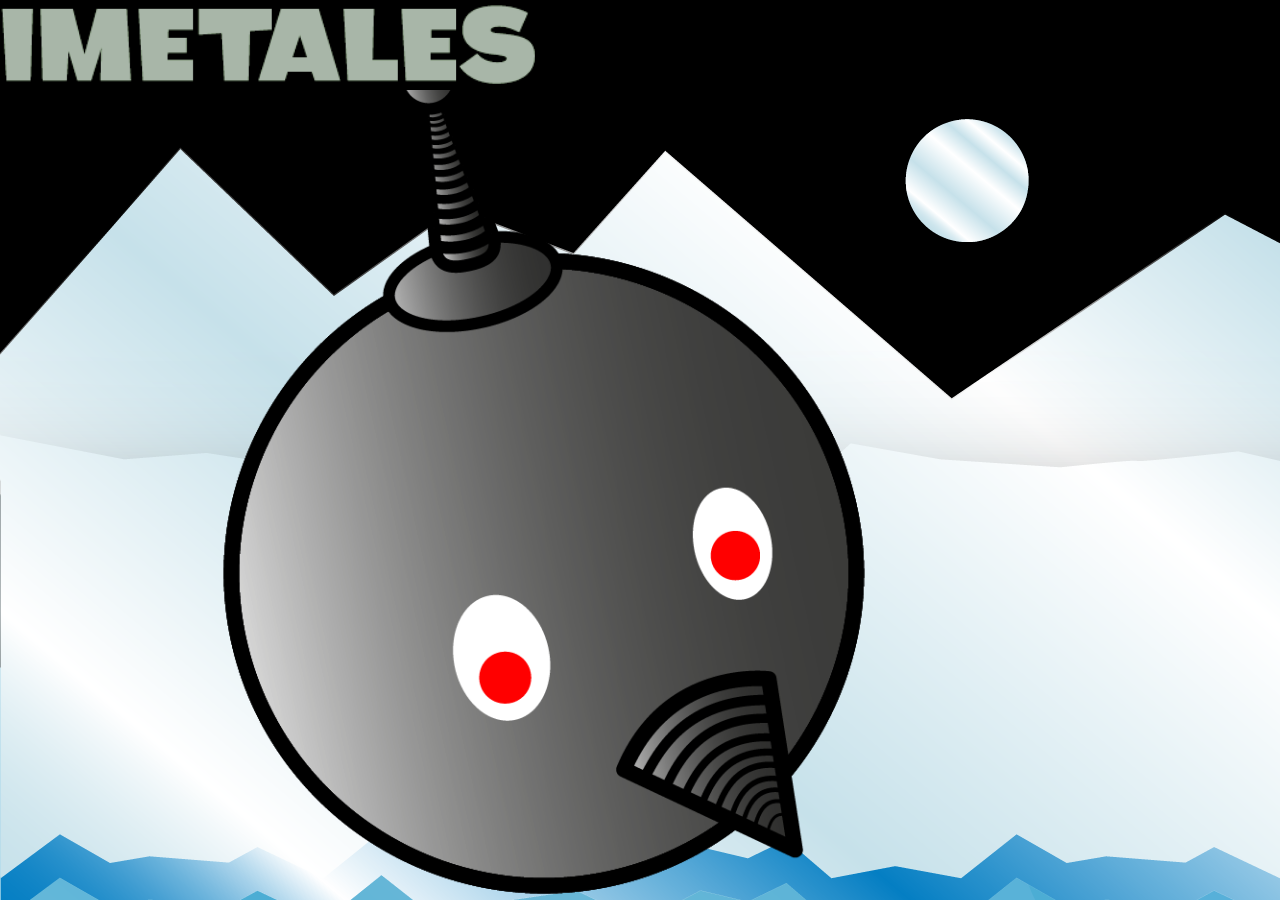
<file: index.html>
<!DOCTYPE html>

<html xmlns="http://www.w3.org/1999/xhtml">

<head>  
	    <meta http-equiv="Content-Type" content="text/html; charset=utf-8"/>
		<title>LIMETALES - Indie Game Studio</title>
		<link rel="stylesheet" href="css/style.css" type="text/css" />
  		<meta name="viewport" content="width=device-width">				
      <link rel="canonical" href="https://www.limetalesgames.com" />
</head>

<body>


<div id="megacontainer">





	<!-- NAVIGATION --!>

	<div id="header">
	<div id="logo" class="grow">
		<a href="index.html">
		<div class="logo_img_container">
		<img src="images/logo-limetales-web.png"	onmouseover="this.src='images/logo-limetales-web_hover.png'"		onmouseout="this.src='images/logo-limetales-web.png'">
    	</img>
		</div>
		</a>
	</div>
	</div>
	
	
	
	
	
	
	<!-- CONTENT --!>

	<div id="container">	
	
		<div id="homeimage">
			<div id="penguin"><img src="images/penguin_head.png" class="homeimage_holder"></img></div>
			<div><img src="images/bckgrnd.png" class="homeimage_holder"></img></div>
		</div>
		
		<div id="games"><img src="images/discover.png" class="discover"></img></div>
	
		<div id="fishescape">
					
			<div class="title">
				<img src="images/fish_escape_title.png" class="gametitles"></img>
			</div>
			
			<div class="text">
			<p2>
				Fish Escape is a premium mobile game. It is a reflection game containing about a hundred hand-crafted puzzles.
				In this turn by turn game, you are playing to protect defenseless fishes from a robot penguin. 
				<br><br>
				With each move, you modify the map in an attempt to trap the penguin and save the fishes! Your basic action is to sink icebergs and block the path to a fish. Along your progression in the game, you will be unlocking several more advanced actions, such as blocking tunnels or using a plastic fish as a lure.
				<br><br>
				The game features a total of 99 levels, which are all handcrafted to ensure consistent progression with the game mechanics. The game starts simple with only a single action and small maps, but then slowly evolve into many possible strategies and larger maps.
				<br><br>
				Fish Escape is aimed at patient and intelligent players. The absence of randomness means that players won’t solve a level by just trying again and again the same pattern but instead by carefully planning for every possible moves of the penguin and always staying one step ahead.
			</p>
			</div>
			
			<div class="screenshots">
				<img src="images/fish-escape/screenshots/screenshot1.png" class="screenshot"></img>
				<img src="images/fish-escape/screenshots/screenshot2.png" class="screenshot"></img>
				<img src="images/fish-escape/screenshots/screenshot3.png" class="screenshot"></img>
			</div>

			<div class="store-badges">
			  <a class="store-badge" href="https://apps.apple.com/us/app/fish-escape-lite/id1515164224">
			    <img alt='Download on the App Store' src='images/app-store.svg'/>
			  </a>

			  <a class="store-badge" href='https://play.google.com/store/apps/details?id=com.limetalesgames.fishescapelite&utm_source=limetales-website&pcampaignid=pcampaignidMKT-Other-global-all-co-prtnr-py-PartBadge-Mar2515-1'>
			    <img alt='Get it on Google Play' src='images/google-play.png'/>
			  </a>
			</div>
		</div>
		
	
		
		<div id="footer">
			<div class="textfooter"> 
			<p> © Limetales 2019 – <a href="mailto:limetalesgames@gmail.com">Contact us</a>, follow us on <a href="https://www.facebook.com/limetalesgames/">Facebook</a>, <a href="https://twitter.com/lime_tales">Twitter</a> or <a href="https://www.youtube.com/channel/UCyCL6W2gu6xTj1uQYBUvB0g">YouTube</a> or signup to our <a href="https://mailchi.mp/4fd01522b75d/limetalesnewslettersignup">newsletter</a> – <a href="press/index.html">Press</a></p>
			</div>
		</div>

	</div>
	
	
	

</div>
						
</body>

</html>
</file>
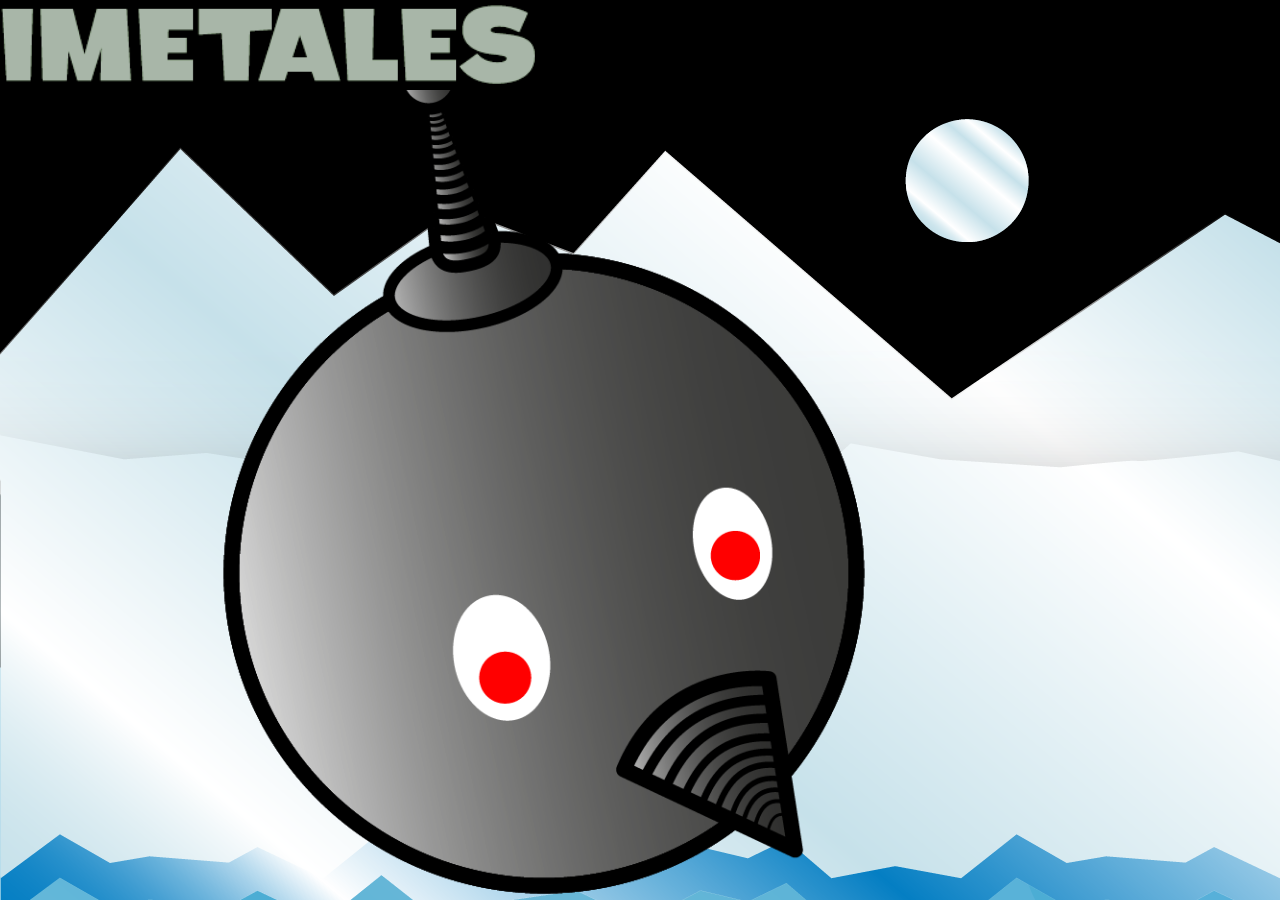
<file: fish-escape/index.html>
<!DOCTYPE html>

<html xmlns="http://www.w3.org/1999/xhtml">

<head>  
	    <meta http-equiv="Content-Type" content="text/html; charset=utf-8"/>
		<title>LIMETALES - Indie Game Studio</title>
		<link rel="stylesheet" href="../css/style.css" type="text/css" />
  		<meta name="viewport" content="width=device-width">				
      <link rel="canonical" href="https://www.limetalesgames.com" />
</head>

<body>


<div id="megacontainer">





	<!-- NAVIGATION --!>

	<div id="header">
	<div id="logo" class="grow">
		<a href="../index.html">
		<div class="logo_img_container">
		<img src="../images/logo-limetales-web.png"	onmouseover="this.src='../images/logo-limetales-web_hover.png'"		onmouseout="this.src='../images/logo-limetales-web.png'">
    	</img>
		</div>
		</a>
	</div>
	</div>
	
	
	
	
	
	
	<!-- CONTENT --!>

	<div id="container">	
	
		<div id="homeimage">
			<div id="penguin"><img src="../images/penguin_head.png" class="homeimage_holder"></img></div>
			<div><img src="../images/bckgrnd.png" class="homeimage_holder"></img></div>
		</div>
		
		<div id="games"><img src="../images/discover.png" class="discover"></img></div>
	
		<div id="fishescape">
					
			<div class="title">
				<img src="../images/fish_escape_title.png" class="gametitles"></img>
			</div>
			
			<div class="text">
			<p2>
				Fish Escape is a premium mobile game. It is a reflection game containing about a hundred hand-crafted puzzles.
				In this turn by turn game, you are playing to protect defenseless fishes from a robot penguin. 
				<br><br>
				With each move, you modify the map in an attempt to trap the penguin and save the fishes! Your basic action is to sink icebergs and block the path to a fish. Along your progression in the game, you will be unlocking several more advanced actions, such as blocking tunnels or using a plastic fish as a lure.
				<br><br>
				The game features a total of 99 levels, which are all handcrafted to ensure consistent progression with the game mechanics. The game starts simple with only a single action and small maps, but then slowly evolve into many possible strategies and larger maps.
				<br><br>
				Fish Escape is aimed at patient and intelligent players. The absence of randomness means that players won’t solve a level by just trying again and again the same pattern but instead by carefully planning for every possible moves of the penguin and always staying one step ahead.
			</p>
			</div>
			
			<div class="screenshots">
				<img src="../images/fish-escape/screenshots/screenshot1.png" class="screenshot"></img>
				<img src="../images/fish-escape/screenshots/screenshot2.png" class="screenshot"></img>
				<img src="../images/fish-escape/screenshots/screenshot3.png" class="screenshot"></img>
			</div>
			
			<div class="store-badges">
			  <a class="store-badge" href="https://apps.apple.com/us/app/fish-escape-lite/id1515164224">
			    <img alt='Download on the App Store' src='../images/app-store.svg'/>
			  </a>

			  <a class="store-badge" href='https://play.google.com/store/apps/details?id=com.limetalesgames.fishescapelite&utm_source=limetales-website&pcampaignid=pcampaignidMKT-Other-global-all-co-prtnr-py-PartBadge-Mar2515-1'>
			    <img alt='Get it on Google Play' src='../images/google-play.png'/>
			  </a>
			</div>
		</div>
		
	
		
		<div id="footer">
			<div class="textfooter"> 
			<p> © Limetales 2019 – <a href="mailto:contact@limetalesgames.com">Contact us</a>, follow us on <a href="https://www.facebook.com/limetalesgames/">Facebook</a>, <a href="https://twitter.com/lime_tales">Twitter</a> or <a href="https://www.youtube.com/channel/UCyCL6W2gu6xTj1uQYBUvB0g">YouTube</a> or signup to our <a href="https://mailchi.mp/4fd01522b75d/limetalesnewslettersignup">newsletter</a> – <a href="/press/index.html">Press</a></p>
			</div>
		</div>

	</div>
	
	
	

</div>
						
</body>

</html>
</file>
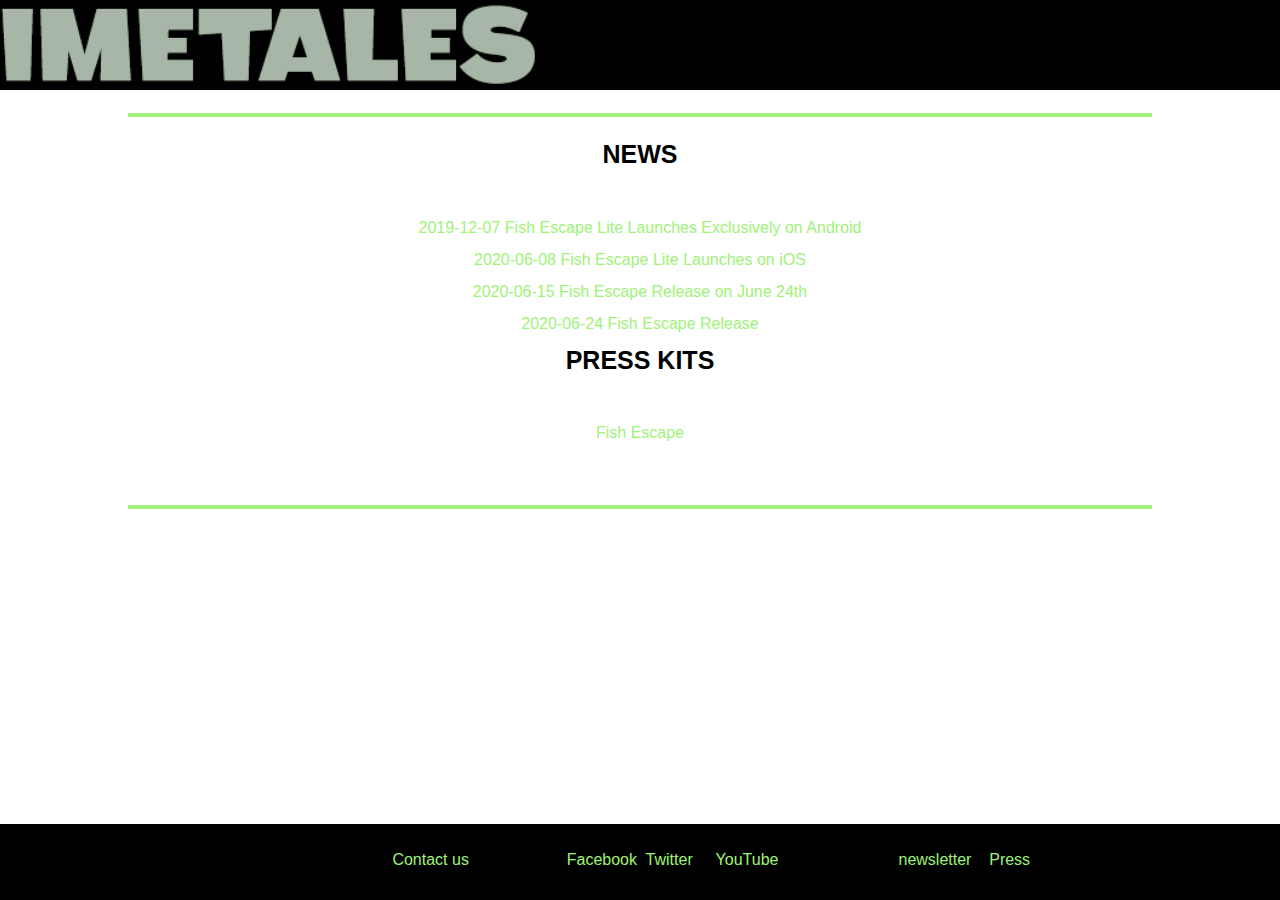
<file: press/index.html>
<!DOCTYPE html>

<html xmlns="http://www.w3.org/1999/xhtml">

<head>  
	<meta http-equiv="Content-Type" content="text/html; charset=utf-8"/>
	<title>Fish Escape Lite Release</title>
	<link rel="stylesheet" href="../css/style.css" type="text/css" />
  <meta name="viewport" content="width=device-width">				
</head>

<body>

  <div id="megacontainer">
	<!-- NAVIGATION --!>

	  <div id="header">
	    <div id="logo" class="grow">
	    	<a href="../index.html">
	    	<div class="logo_img_container">
	    	<img src="../images/logo-limetales-web.png"	onmouseover="this.src='../images/logo-limetales-web_hover.png'"		onmouseout="this.src='../images/logo-limetales-web.png'">
        	</img>
	    	</div>
	    	</a>
	    </div>
	  </div>
	
	  <!-- CONTENT --!>

	  <div id="container">	
		  <div id="games"></img></div>
			  <div id="fishescape">
			  	<div class="title">
			  	  <p4>NEWS</p>
			  	</div>
			  	<div class="text" style="text-align: center;">
			  	  <br><br>
			  	  <a href="announcements/2019-12-07-fish-escape-lite-release.html">2019-12-07 Fish Escape Lite Launches Exclusively on Android</a>
			  	  <br><br>
			  	  <a href="announcements/2020-06-08-fish-escape-lite-release-ios.html">2020-06-08 Fish Escape Lite Launches on iOS</a>
			  	  <br><br>
			  	  <a href="announcements/2020-06-15-fish-escape-release-date.html">2020-06-15 Fish Escape Release on June 24th</a>
			  	  <br><br>
			  	  <a href="announcements/2020-06-24-fish-escape-release.html">2020-06-24 Fish Escape Release</a>
			  	</div>

          <br />

			  	<div class="title">
			  	  <p4>PRESS KITS</p>
			  	</div>
			  	<div class="text" style="text-align: center;">
			  	  <br><br>
			  	  <a href="fish-escape.html">Fish Escape</a>
			  	</div>
			  </div>
      </div>
		</div>
		
		<div id="footerpress">
			<div class="textfooter"> 
			<p> © Limetales 2019 – <a href="mailto:contact@limetalesgames.com">Contact us</a>, follow us on <a href="https://www.facebook.com/limetalesgames/">Facebook</a>, <a href="https://twitter.com/lime_tales">Twitter</a> or <a href="https://www.youtube.com/channel/UCyCL6W2gu6xTj1uQYBUvB0g">YouTube</a> or signup to our <a href="https://mailchi.mp/4fd01522b75d/limetalesnewslettersignup">newsletter</a> – <a href="/press/index.html">Press</a></p>
			</div>
		</div>

	</div>
						
</body>

</html>
</file>
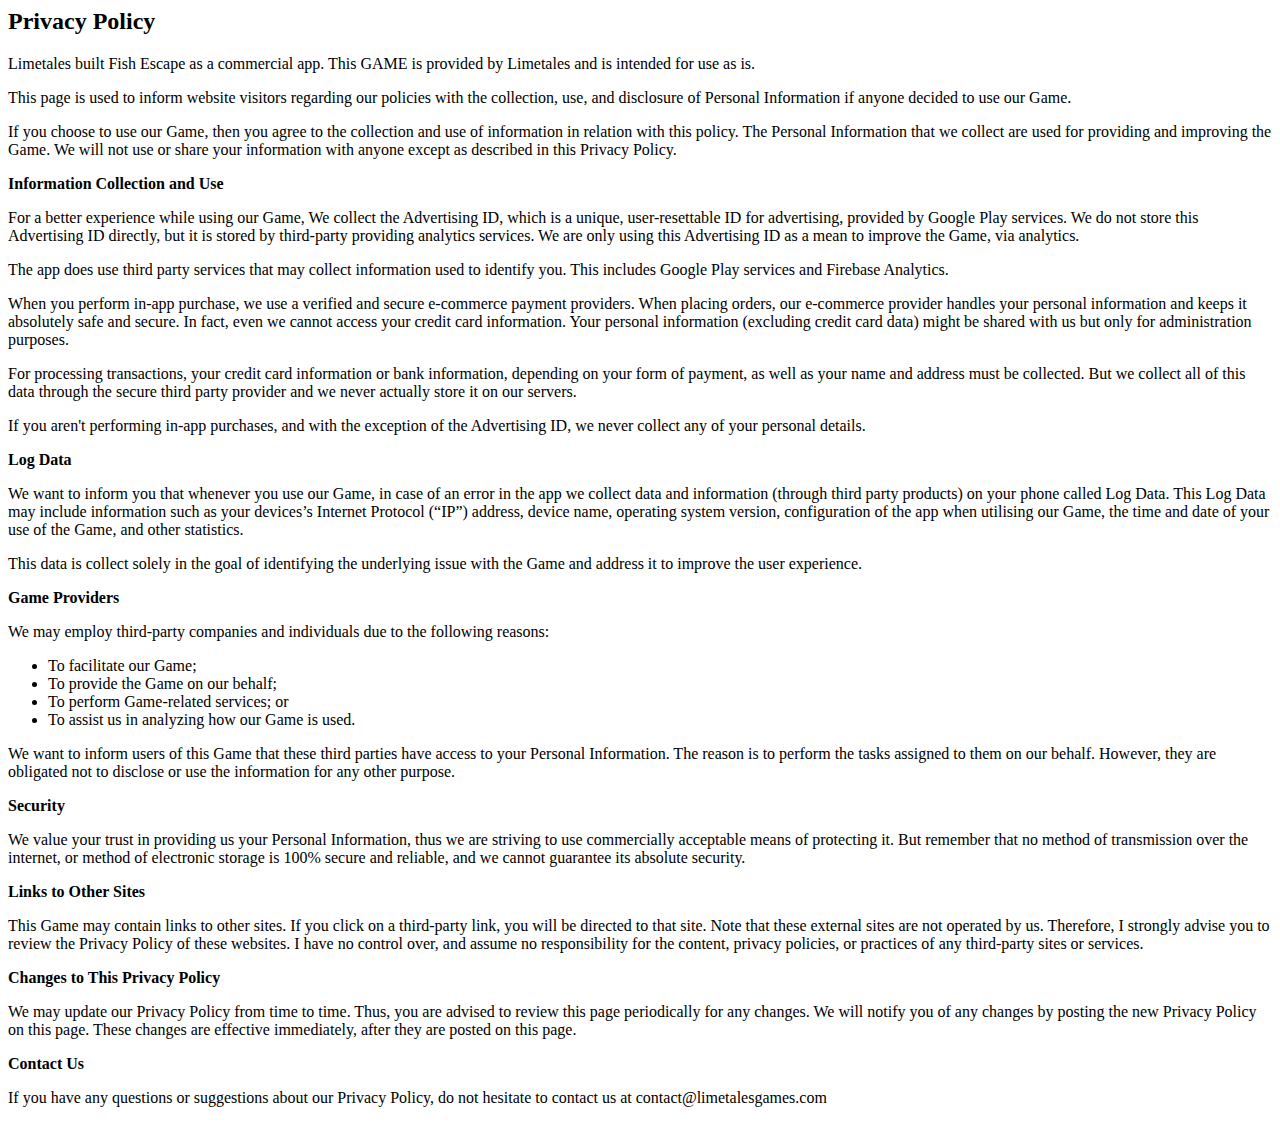
<file: fish-escape/privacy.html>
<html>
<body>
<h2>Privacy Policy</h2>

<p>Limetales built Fish Escape as a commercial app. This GAME is provided by
Limetales and is intended for use as is.</p>

<p>This page is used to inform website visitors regarding our policies with the
collection, use, and disclosure of Personal Information if anyone decided to
use our Game.</p>

<p>If you choose to use our Game, then you agree to the collection and use
of information in relation with this policy. The Personal Information that we
collect are used for providing and improving the Game. We will not use or
share your information with anyone except as described in this Privacy
Policy.</p>

<p><strong>Information Collection and Use</strong></p>

<p>For a better experience while using our Game, We collect the Advertising
ID, which is a unique, user-resettable ID for advertising, provided by Google
Play services. We do not store this Advertising ID directly, but it is stored
by third-party providing analytics services.  We are only using this
Advertising ID as a mean to improve the Game, via analytics.</p>

<p>The app does use third party services that may collect information used to
identify you. This includes Google Play services and Firebase Analytics.</p>

<p>When you perform in-app purchase, we use a verified and secure e-commerce
payment providers. When placing orders, our e-commerce provider handles your
personal information and keeps it absolutely safe and secure. In fact, even we
cannot access your credit card information.  Your personal information
(excluding credit card data) might be shared with us but only for
administration purposes.</p>

<p>For processing transactions, your credit card information or bank
information, depending on your form of payment, as well as your name and
address must be collected. But we collect all of this data through the secure
third party provider and we never actually store it on our servers.</p>

<p>If you aren't performing in-app purchases, and with the exception of the
Advertising ID, we never collect any of your personal details.</p>

<p><strong>Log Data</strong></p>

<p>We want to inform you that whenever you use our Game, in case of an error
in the app we collect data and information (through third party products) on
your phone called Log Data. This Log Data may include information such as your
devices’s Internet Protocol (“IP”) address, device name, operating system
version, configuration of the app when utilising our Game, the time and date
of your use of the Game, and other statistics.</p>

<p>This data is collect solely in the goal of identifying the underlying issue with
the Game and address it to improve the user experience.</p>

<p><strong>Game Providers</strong></p>

<p>We may employ third-party companies and individuals due to the following reasons:</p>

<ul>
    <li>To facilitate our Game;</li>
    <li>To provide the Game on our behalf;</li>
    <li>To perform Game-related services; or</li>
    <li>To assist us in analyzing how our Game is used.</li>
</ul>

<p>We want to inform users of this Game that these third parties have access
to your Personal Information. The reason is to perform the tasks assigned to
them on our behalf. However, they are obligated not to disclose or use the
information for any other purpose.</p>

<p><strong>Security</strong></p>

<p>We value your trust in providing us your Personal Information, thus we are
striving to use commercially acceptable means of protecting it. But remember
that no method of transmission over the internet, or method of electronic
storage is 100% secure and reliable, and we cannot guarantee its absolute
security.</p>

<p><strong>Links to Other Sites</strong></p>

<p>This Game may contain links to other sites. If you click on a third-party
link, you will be directed to that site. Note that these external sites are not
operated by us. Therefore, I strongly advise you to review the Privacy
Policy of these websites. I have no control over, and assume no responsibility
for the content, privacy policies, or practices of any third-party sites or
services.</p>

<p><strong>Changes to This Privacy Policy</strong></p>

<p>We may update our Privacy Policy from time to time. Thus, you are advised to
review this page periodically for any changes. We will notify you of any
changes by posting the new Privacy Policy on this page. These changes are
effective immediately, after they are posted on this page.</p>

<p><strong>Contact Us</strong></p>

<p>If you have any questions or suggestions about our Privacy Policy, do not
hesitate to contact us at contact@limetalesgames.com</p>

</body>
</html>
</file>
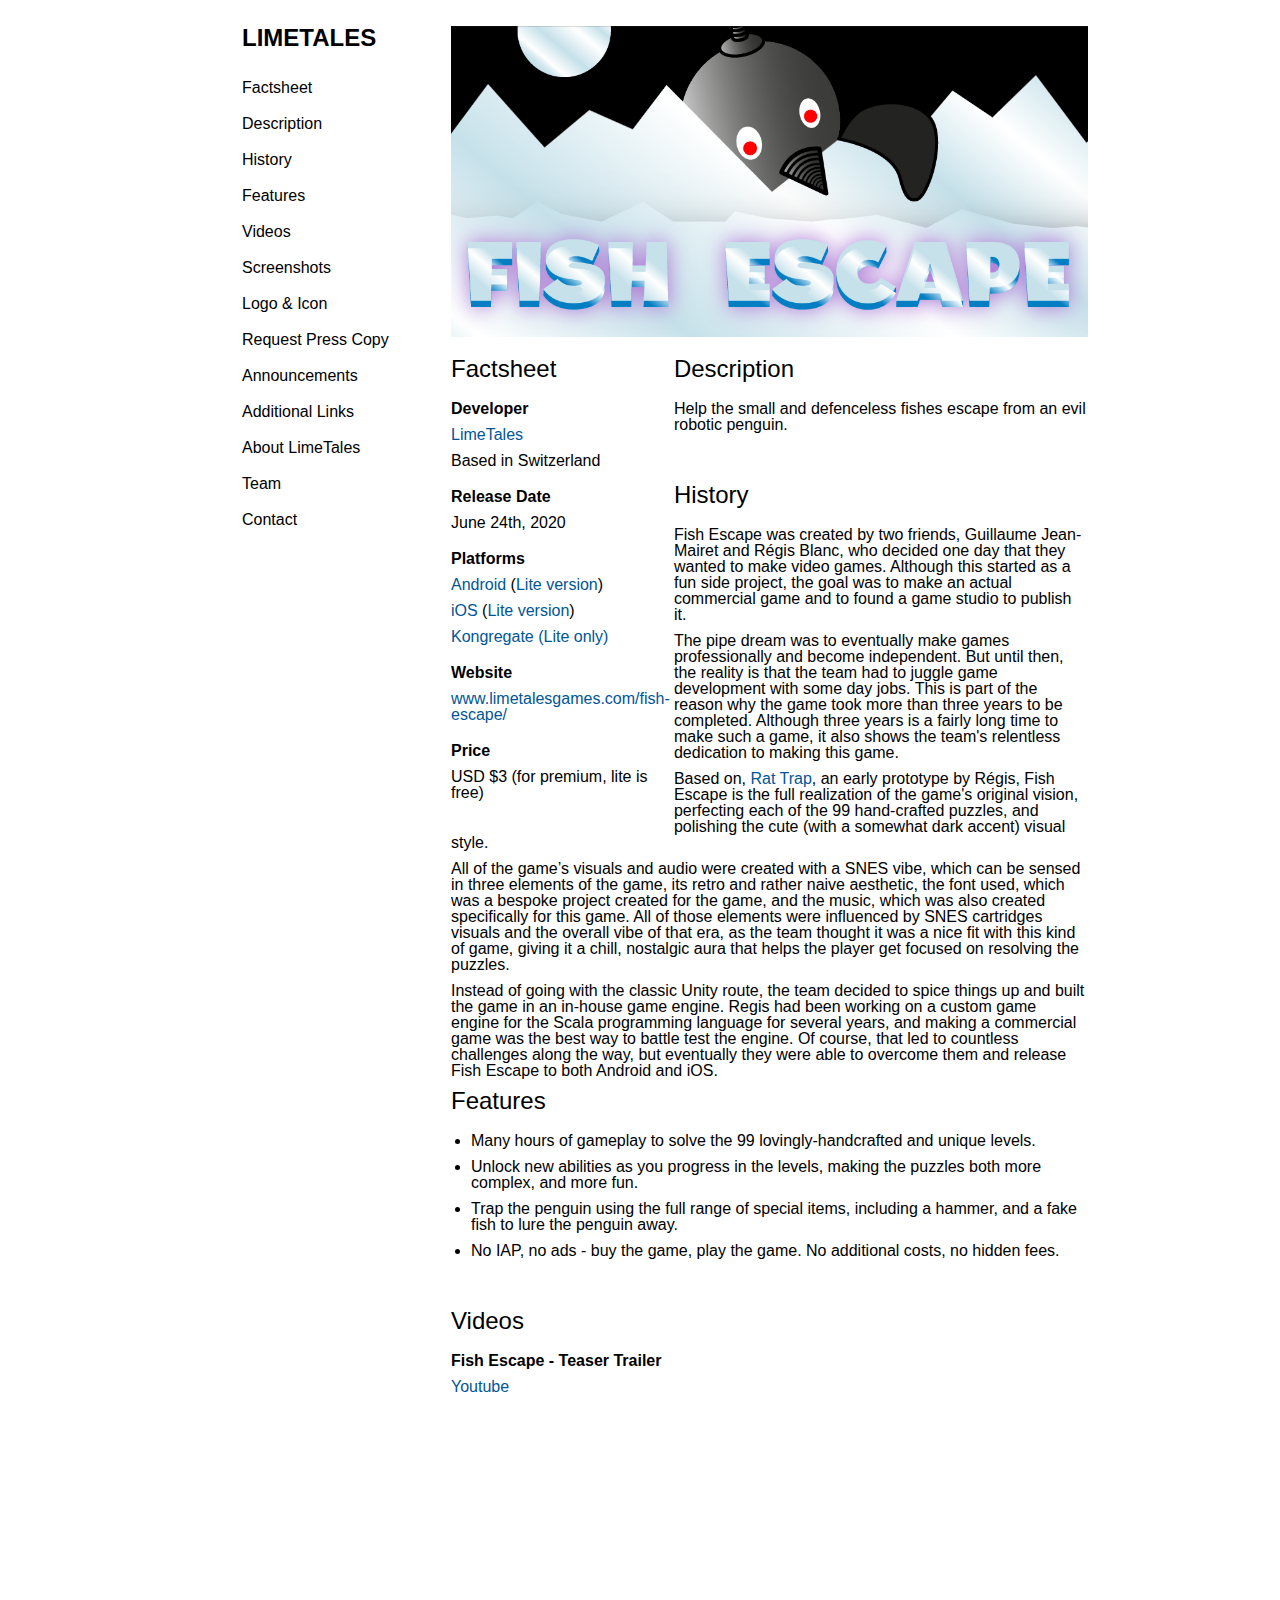
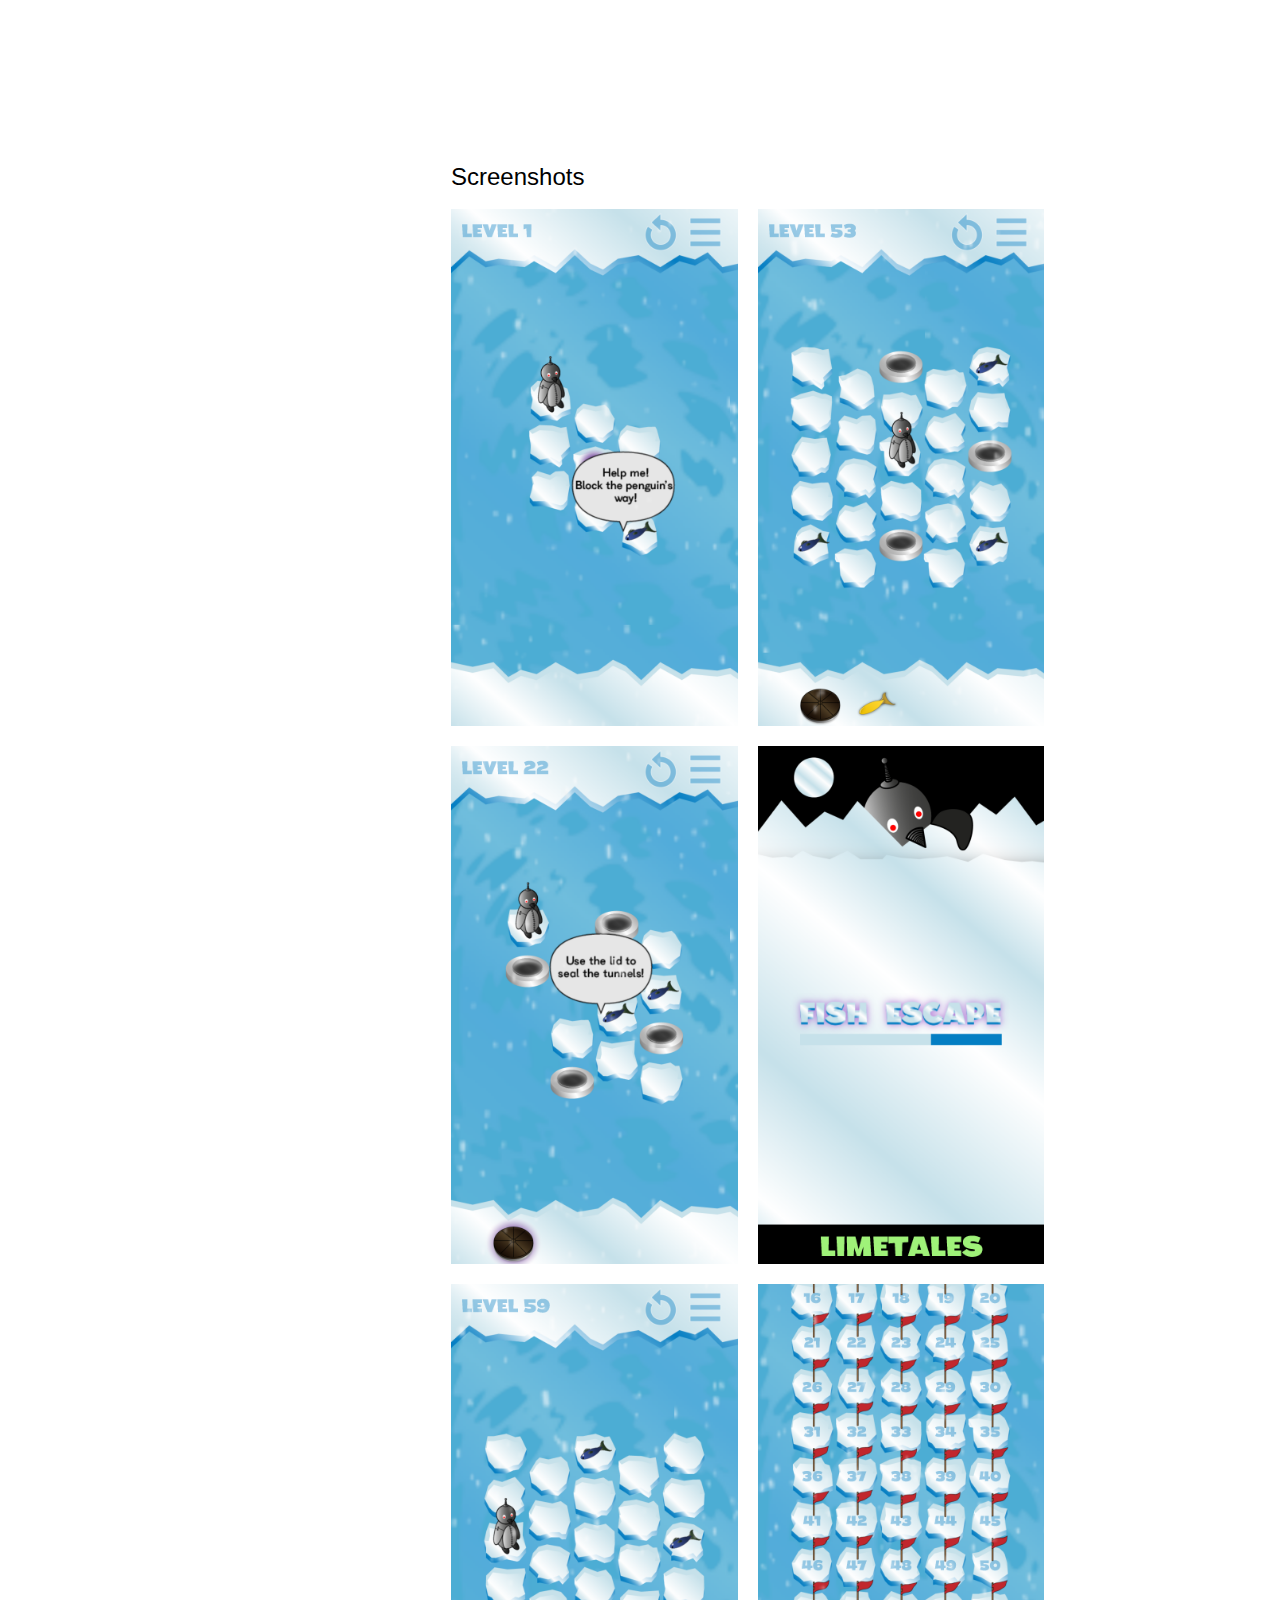
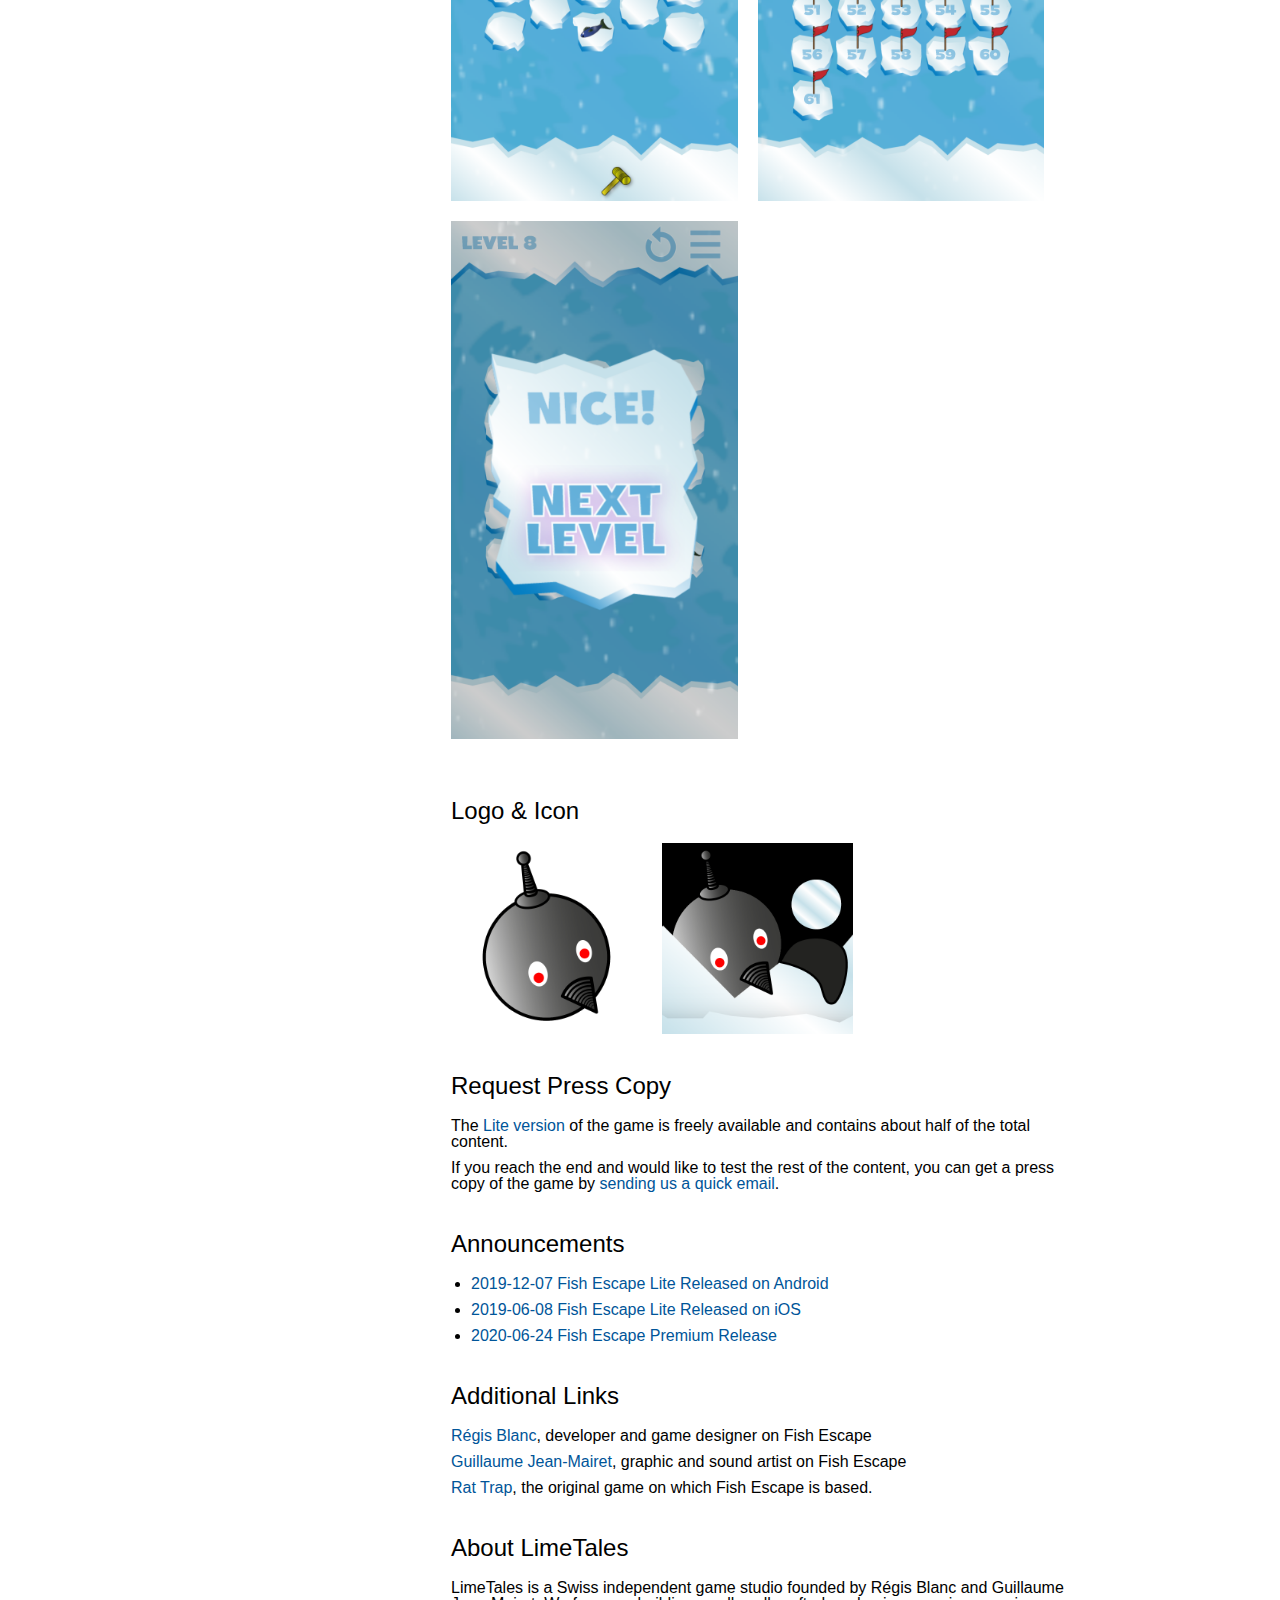
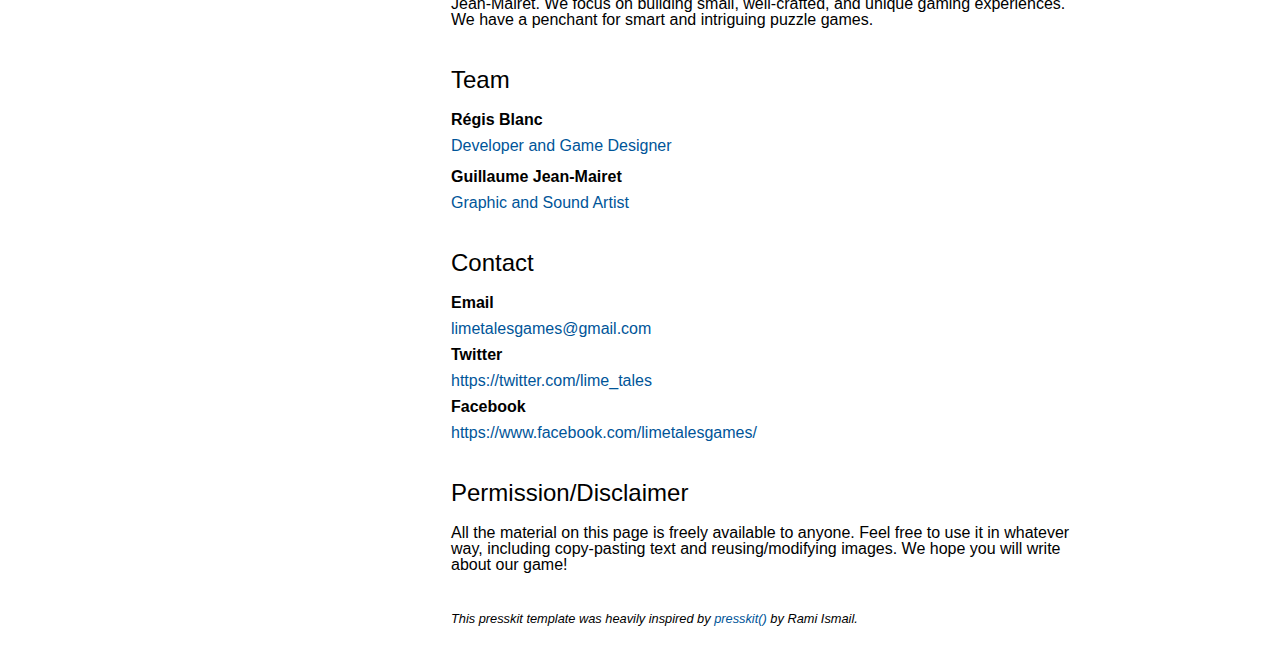
<file: press/fish-escape.html>
<!DOCTYPE html>

<html xmlns="http://www.w3.org/1999/xhtml">

<head>  
	<meta http-equiv="Content-Type" content="text/html; charset=utf-8"/>
	<title>Fish Escape Presskit</title>
	<link rel="stylesheet" href="../css/style.css" type="text/css" />
  <meta name="viewport" content="width=device-width">				
</head>

<body>

  <div class="presskit">
    
    <div class="presskit-nav">
      <h2>LIMETALES</h2>
      <ul>
        <li><a href="#factsheet">Factsheet</a></li>
        <li><a href="#description">Description</a></li>
        <li><a href="#hisstory">History</a></li>
        <li><a href="#features">Features</a></li>
        <li><a href="#videos">Videos</a></li>
        <li><a href="#screenshots">Screenshots</a></li>
        <li><a href="#logo">Logo & Icon</a></li>
        <li><a href="#request-copy">Request Press Copy</a></li>
        <li><a href="#announcements">Announcements</a></li>
        <li><a href="#additional-links">Additional Links</a></li>
        <li><a href="#about">About LimeTales</a></li>
        <li><a href="#team">Team</a></li>
        <li><a href="#contact">Contact</a></li>
      </ul>
    </div>

    <div class="presskit-content">
      <img src="../images/fish-escape-banner.png" class="presskit-banner" />

      <div class="presskit-general">
        <div class="presskit-factsheet" id="factsheet">
          <h2>Factsheet</h2>

          <ul>
            <li>
              <h4>Developer</h4>
              <p><a href="https://www.limetalesgames.com">LimeTales</a></p>
              <p>Based in Switzerland</p>
            </li>

            <li>
              <h4>Release Date</h4>
              <p>June 24th, 2020</p>
            </li>

            <li>
              <h4>Platforms</h4>

              <p>
	        <a href="https://play.google.com/store/apps/details?id=com.limetalesgames.fishescape">Android</a>
	        (<a href="https://play.google.com/store/apps/details?id=com.limetalesgames.fishescapelite">Lite version</a>)
	      </p>

              <p>
	        <a href="https://apps.apple.com/us/app/fish-escape/id1519111295">iOS</a>
	        (<a href="https://itunes.apple.com/app/id1515164224">Lite version</a>)
	      </p>

              <p><a href="https://www.kongregate.com/games/limetales/fish-escape">Kongregate (Lite only)</a></p>

            </li>

            <li>
              <h4>Website</h4>
              <p><a href="https://www.limetalesgames.com/fish-escape/">www.limetalesgames.com/fish-escape/</a></p>
            </li>

            <li>
              <h4>Price</h4>
              <p>USD $3 (for premium, lite is free)</p>
            </li>
          </ul>
        </div>

        <div class="presskit-description" id="description">
          <h2>Description</h2>

          <p>Help the small and defenceless fishes escape from an evil
          robotic penguin.</p>

        </div>

        <div class="presskit-hisstory" id="hisstory">
          <h2>History</h2>

	  <p>Fish Escape was created by two friends, Guillaume Jean-Mairet and
	  Régis Blanc, who decided one day that they wanted to make video
	  games. Although this started as a fun side project, the goal was to
	  make an actual commercial game and to found a game studio to publish
	  it.</p>

	  <p>The pipe dream was to eventually make games professionally and
	  become independent. But until then, the reality is that the team had
	  to juggle game development with some day jobs. This is part of the
	  reason why the game took more than three years to be completed.
	  Although three years is a fairly long time to make such a game, it
	  also shows the team's relentless dedication to making this game.</p>

          <p>Based on, <a href="https://play.google.com/store/apps/details?id=com.regblanc.rattrap">Rat Trap</a>,
	  an early prototype by Régis, Fish Escape is the full realization of
	  the game's original vision, perfecting each of the 99 hand-crafted
	  puzzles, and polishing the cute (with a somewhat dark accent) visual
	  style.</p>

	  <p>All of the game’s visuals and audio were created with a
	  SNES vibe, which can be sensed in three elements of the game, its
	  retro and rather naive aesthetic, the font used, which was a bespoke
	  project created for the game, and the music, which was also created
	  specifically for this game. All of those elements were influenced by
	  SNES cartridges visuals and the overall vibe of that era, as the team
	  thought it was a nice fit with this kind of game, giving it a chill,
	  nostalgic aura that helps the player get focused on resolving the
	  puzzles.</p>

	  <p>Instead of going with the classic Unity route, the team decided to
	  spice things up and built the game in an in-house game engine.  Regis
	  had been working on a custom game engine for the Scala programming
	  language for several years, and making a commercial game was the best
	  way to battle test the engine. Of course, that led to countless
	  challenges along the way, but eventually they were able to overcome
	  them and release Fish Escape to both Android and iOS.</p>
        </div>

        <div class="presskit-features" id="features">
          <h2>Features</h2>

          <ul>
            <li><p>Many hours of gameplay to solve the 99 lovingly-handcrafted and
            unique levels.</p> </li>
          
            <li><p>Unlock new abilities as you progress in the levels, making
            the puzzles both more complex, and more fun.</p></li>

            <li><p>Trap the penguin using the full range of special items,
            including a hammer, and a fake fish to lure the penguin
            away.</p></li>

            <li><p>No IAP, no ads - buy the game, play the game. No additional
            costs, no hidden fees.</p></li>
          </ul>
        </div>
      </div>

      <div class="presskit-videos" id="videos">
        <h2>Videos</h2>

        <ul>
          <li>
            <h4>Fish Escape - Teaser Trailer</h4>
            <p><a href="https://www.youtube.com/watch?v=dX13SR3bgf8">Youtube</a></p>
            <iframe width="560" height="315" src="https://www.youtube.com/embed/dX13SR3bgf8" frameborder="0" allow="accelerometer; autoplay; encrypted-media; gyroscope; picture-in-picture" allowfullscreen></iframe>
          </li>
        </ul>
      </div>

      <div class="presskit-screenshots" id="screenshots">
        <h2>Screenshots</h2>
        <img src="../images/fish-escape/screenshots/screenshot1.png" />
        <img src="../images/fish-escape/screenshots/screenshot2.png" />
        <img src="../images/fish-escape/screenshots/screenshot3.png" />
        <img src="../images/fish-escape/screenshots/screenshot4.png" />
        <img src="../images/fish-escape/screenshots/screenshot5.png" />
        <img src="../images/fish-escape/screenshots/screenshot6.png" />
        <img src="../images/fish-escape/screenshots/screenshot7.png" />
      </div>

      <div class="presskit-logo" id="logo">
        <h2>Logo & Icon</h2>
        <img src="../images/fish-escape/penguin-head.png" />
        <img src="../images/fish-escape/icon.png" />
      </div>

      <!--
      <div class="presskit-articles" id="articles">

      </div>
      -->

      <div class="presskit-request-copy" id="request-copy">
        <h2>Request Press Copy</h2>

        <p>The <a
        href="https://play.google.com/store/apps/details?id=com.limetalesgames.fishescapelite">Lite
        version</a> of the game is freely available and contains about half of
        the total content.</p>

	<p>If you reach the end and would like to test the rest of the content,
	you can get a press copy of the game by <a href="#contact">sending us a
	quick email</a>.</p>

      </div>

      <div class="presskit-announcements" id="announcements">
        <h2>Announcements</h2>
        <ul>
          <li><p><a href="announcements/2019-12-07-fish-escape-lite-release.html">2019-12-07 Fish Escape Lite Released on Android</a></p></li>
	  <li><p><a href="announcements/2020-06-08-fish-escape-lite-release-ios.html">2019-06-08 Fish Escape Lite Released on iOS</a></p></li>
	  <li><p><a href="announcements/2020-06-24-fish-escape-release.html">2020-06-24 Fish Escape Premium Release</a></p></li>
        </ul>
      </div>

      <div class="presskit-additional-links" id="additional-links">
        <h2>Additional Links</h2>
        <ul>
          <li><p><a href="https://regblanc.com">Régis Blanc</a>, developer and
          game designer on Fish Escape</p></li>

          <li><p><a href="http://www.gjmgd.biz/">Guillaume Jean-Mairet</a>,
          graphic and sound artist on Fish Escape</p></li>

          <li><p><a
          href="https://play.google.com/store/apps/details?id=com.regblanc.rattrap">Rat
          Trap</a>, the original game on which Fish Escape is based.</p></li>

        </ul>
      </div>

      <div class="presskit-about" id="about">
        <h2>About LimeTales</h2>
        <p>LimeTales is a Swiss independent game studio founded by Régis Blanc
        and Guillaume Jean-Mairet. We focus on building small, well-crafted,
        and unique gaming experiences. We have a penchant for smart and
        intriguing puzzle games.</p>
      </div>

      <div class="presskit-team" id="team">
        <h2>Team</h2>
        <ul>
          <li>
            <h4>Régis Blanc</h4>
            <p><a href="https://regblanc.com">Developer and Game Designer</a></p>
          </li>

          <li>
            <h4>Guillaume Jean-Mairet</h4>
            <p><a href="http://www.gjmgd.biz/">Graphic and Sound Artist</a></p>
          </li>
        </ul>
      </div>

      <div class="presskit-contact" id="contact">
        <h2>Contact</h2>

        <ul>
          <li>
            <h4>Email</h4>
            <p><a href="mailto:limetalesgames@gmail.com">limetalesgames@gmail.com</a></p>
          </li>

          <li>
            <h4>Twitter</h4>
            <p><a href="https://twitter.com/lime_tales/">https://twitter.com/lime_tales</a></p>
          </li>

          <li>
            <h4>Facebook</h4>
            <p><a href="https://www.facebook.com/limetalesgames/">https://www.facebook.com/limetalesgames/</a></p>
          </li>
        </ul>

      </div>

      <div class="presskit-permission">
        <h2>Permission/Disclaimer</h2>

        <p>All the material on this page is freely available to anyone. Feel
        free to use it in whatever way, including copy-pasting text and
        reusing/modifying images. We hope you will write about our game!</p>

      </div>

      <div class="presskit-footer">
        <p>This presskit template was heavily inspired by <a href="http://dopresskit.com/">presskit()</a> by Rami Ismail.</p>
      </div>
  

    </div>

  </div>
		
</body>

</html>
</file>
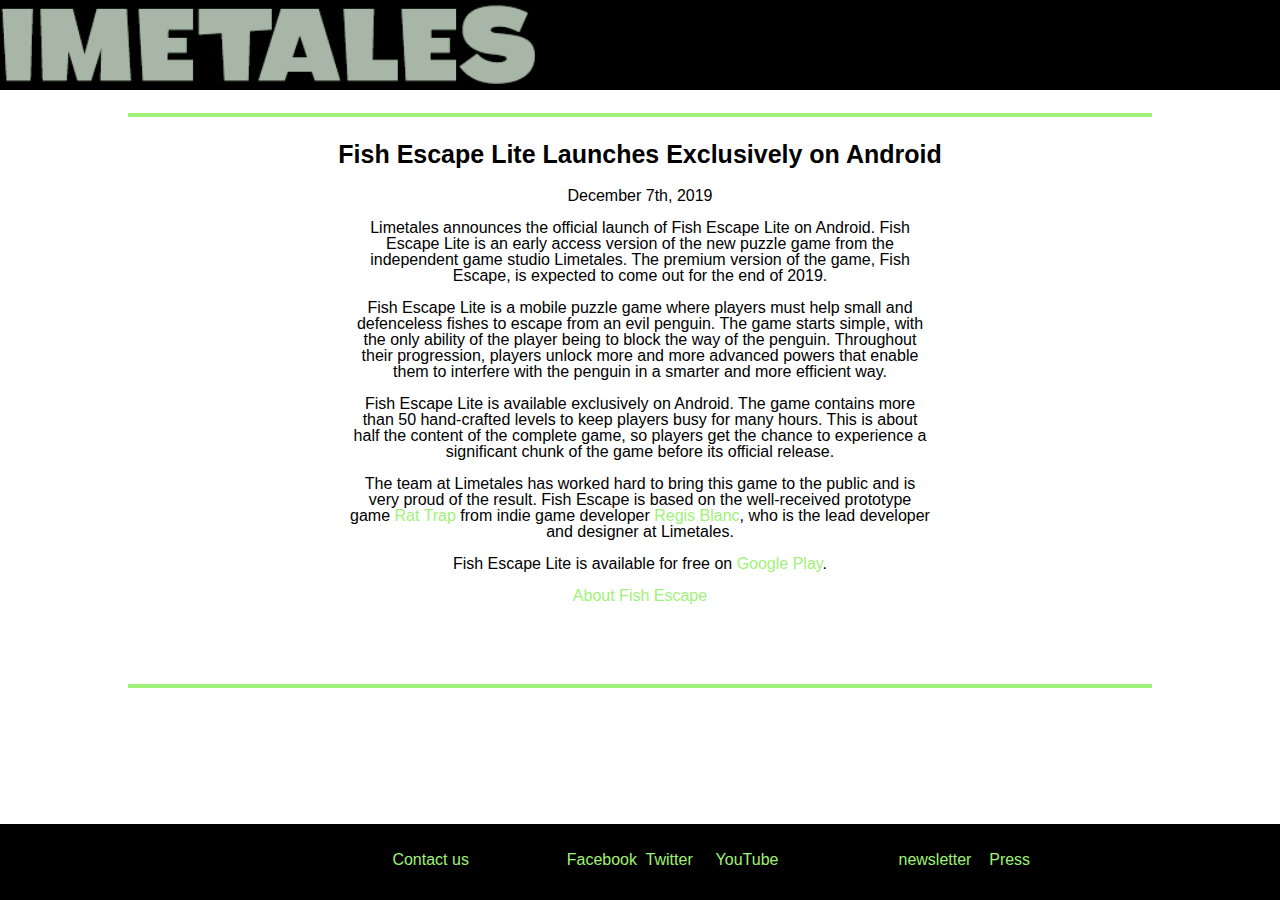
<file: press/announcements/2019-12-07-fish-escape-lite-release.html>
<!DOCTYPE html>

<html xmlns="http://www.w3.org/1999/xhtml">

<head>  
	<meta http-equiv="Content-Type" content="text/html; charset=utf-8"/>
	<title>Fish Escape Lite Release</title>
	<link rel="stylesheet" href="../../css/style.css" type="text/css" />
  <meta name="viewport" content="width=device-width">				
</head>

<body>

  <div id="megacontainer">
	<!-- NAVIGATION --!>

	  <div id="header">
	    <div id="logo" class="grow">
	    	<a href="../../index.html">
	    	<div class="logo_img_container">
	    	<img src="../../images/logo-limetales-web.png"	onmouseover="this.src='../../images/logo-limetales-web_hover.png'"		onmouseout="this.src='../../images/logo-limetales-web.png'">
        	</img>
	    	</div>
	    	</a>
	    </div>
	  </div>
	
	  <!-- CONTENT --!>

	  <div id="container">	
		  <div id="games"></img></div>
			  <div id="fishescape">
			  	<div class="title">
			  	  <p4>Fish Escape Lite Launches Exclusively on Android</p>
			  	</div>
			  	<div class="text" style="text-align: center;">
            <p><it>December 7th, 2019</it></p>

            <p>Limetales announces the official launch of <em>Fish Escape
            Lite</em> on Android. <em>Fish Escape Lite</em> is an early access
            version of the new puzzle game from the independent game studio
            <em>Limetales</em>. The premium version of the game, <em>Fish
            Escape</em>, is expected to come out for the end of 2019. </p>

            <p><em>Fish Escape Lite</em> is a mobile puzzle game where players
            must help small and defenceless fishes to escape from an evil
            penguin.  The game starts simple, with the only ability of the
            player being to block the way of the penguin. Throughout their
            progression, players unlock more and more advanced powers that
            enable them to interfere with the penguin in a smarter and more
            efficient way.</p>

            <p><em>Fish Escape Lite</em> is available exclusively on Android.
            The game contains more than 50 hand-crafted levels to keep players
            busy for many hours. This is about half the content of the complete
            game, so players get the chance to experience a significant chunk
            of the game before its official release.</p>

            <p>The team at Limetales has worked hard to bring this game to the
            public and is very proud of the result. Fish Escape is based on the
            well-received prototype game <a
            href="https://play.google.com/store/apps/details?id=com.regblanc.rattrap">Rat
            Trap</a>  from indie game developer <a
            href="https://regblanc.com">Regis Blanc</a>, who is the lead
            developer and designer at Limetales.</p> 

            <p><em>Fish Escape Lite</em> is available for free on <a
            href="https://play.google.com/store/apps/details?id=com.limetalesgames.fishescapelite">Google
            Play</a>.</p>

	    <p><a href="http://www.limetalesgames.com/press/fish-escape.html">About Fish Escape</a></p>
          
          </div>
        </div>
      </div>
    </div>
		
		<div id="footerpress">
			<div class="textfooter"> 
			<p> © Limetales 2019 – <a href="mailto:limetalesgames@gmail.com">Contact us</a>, follow us on <a href="https://www.facebook.com/limetalesgames/">Facebook</a>, <a href="https://twitter.com/lime_tales">Twitter</a> or <a href="https://www.youtube.com/channel/UCyCL6W2gu6xTj1uQYBUvB0g">YouTube</a> or signup to our <a href="https://mailchi.mp/4fd01522b75d/limetalesnewslettersignup">newsletter</a> – <a href="/press/index.html">Press</a></p>
			</div>
	</div>
						
</body>

</html>
</file>
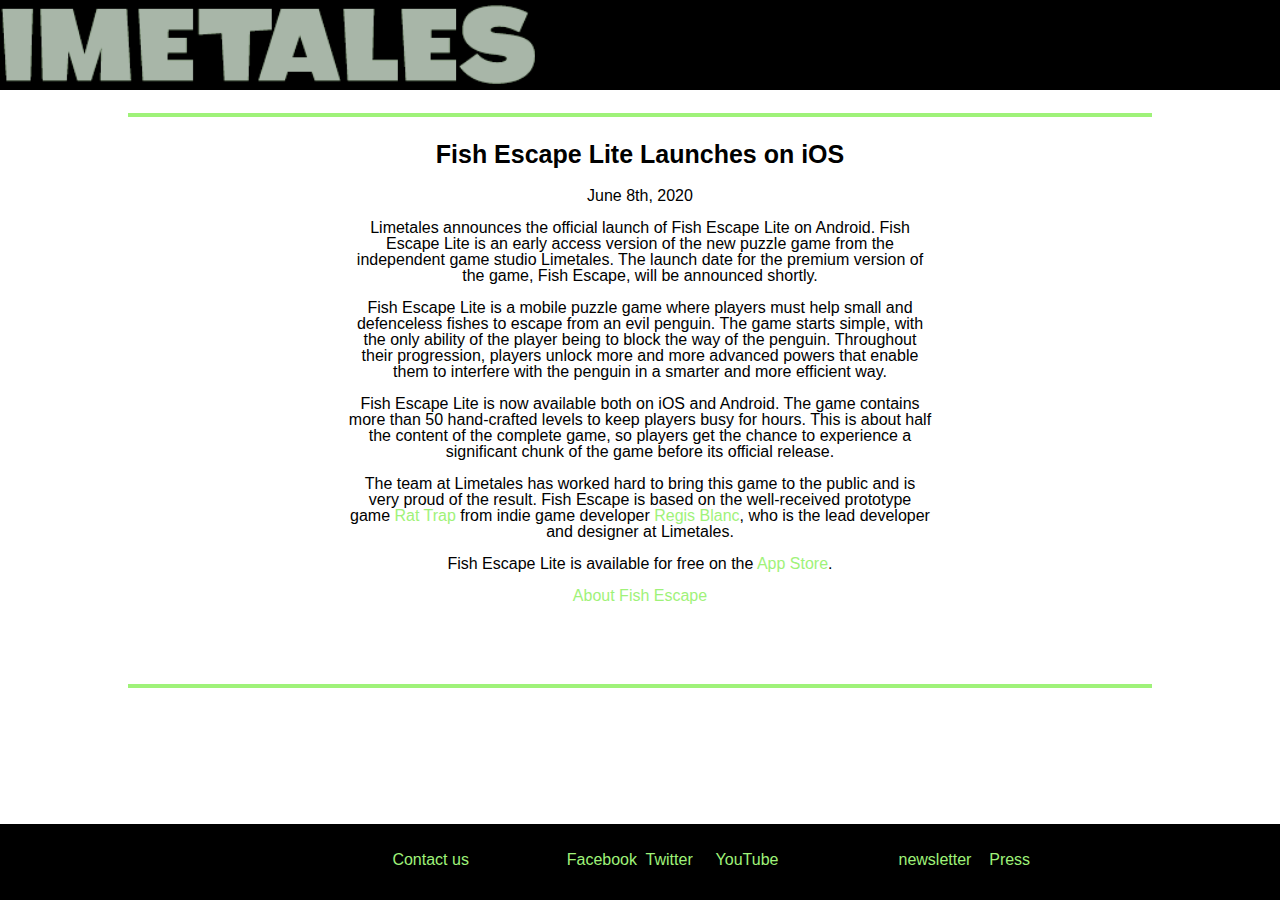
<file: press/announcements/2020-06-08-fish-escape-lite-release-ios.html>
<!DOCTYPE html>

<html xmlns="http://www.w3.org/1999/xhtml">

<head>  
	<meta http-equiv="Content-Type" content="text/html; charset=utf-8"/>
	<title>Fish Escape Lite Release on iOS</title>
	<link rel="stylesheet" href="../../css/style.css" type="text/css" />
  <meta name="viewport" content="width=device-width">				
</head>

<body>

  <div id="megacontainer">
	<!-- NAVIGATION --!>

	  <div id="header">
	    <div id="logo" class="grow">
	    	<a href="../../index.html">
	    	<div class="logo_img_container">
	    	<img src="../../images/logo-limetales-web.png"	onmouseover="this.src='../../images/logo-limetales-web_hover.png'"		onmouseout="this.src='../../images/logo-limetales-web.png'">
        	</img>
	    	</div>
	    	</a>
	    </div>
	  </div>
	
	  <!-- CONTENT --!>

	  <div id="container">	
		  <div id="games"></img></div>
			  <div id="fishescape">
			  	<div class="title">
			  	  <p4>Fish Escape Lite Launches on iOS</p>
			  	</div>
			  	<div class="text" style="text-align: center;">
            <p><it>June 8th, 2020</it></p>

	    <p>Limetales announces the official launch of <em>Fish Escape
	    Lite</em> on Android. <em>Fish Escape Lite</em> is an early access
	    version of the new puzzle game from the independent game studio
	    <em>Limetales</em>. The launch date for the premium version of the
	    game, <em>Fish Escape</em>, will be announced shortly.</p>

            <p><em>Fish Escape Lite</em> is a mobile puzzle game where players
            must help small and defenceless fishes to escape from an evil
            penguin.  The game starts simple, with the only ability of the
            player being to block the way of the penguin. Throughout their
            progression, players unlock more and more advanced powers that
            enable them to interfere with the penguin in a smarter and more
            efficient way.</p>

	    <p><em>Fish Escape Lite</em> is now available both on iOS and
	    Android.  The game contains more than 50 hand-crafted levels to
	    keep players busy for hours. This is about half the content of the
	    complete game, so players get the chance to experience a
	    significant chunk of the game before its official release.</p>

            <p>The team at Limetales has worked hard to bring this game to the
            public and is very proud of the result. Fish Escape is based on the
            well-received prototype game <a
            href="https://play.google.com/store/apps/details?id=com.regblanc.rattrap">Rat
            Trap</a>  from indie game developer <a
            href="https://regblanc.com">Regis Blanc</a>, who is the lead
            developer and designer at Limetales.</p> 

            <p><em>Fish Escape Lite</em> is available for free on the <a
            href="https://itunes.apple.com/app/id1515164224">App Store</a>.</p>

	    <p><a href="http://www.limetalesgames.com/press/fish-escape.html">About Fish Escape</a></p>
          
          </div>
        </div>
      </div>
    </div>
		
		<div id="footerpress">
			<div class="textfooter"> 
			<p> © Limetales 2020 – <a href="mailto:limetalesgames@gmail.com">Contact us</a>, follow us on <a href="https://www.facebook.com/limetalesgames/">Facebook</a>, <a href="https://twitter.com/lime_tales">Twitter</a> or <a href="https://www.youtube.com/channel/UCyCL6W2gu6xTj1uQYBUvB0g">YouTube</a> or signup to our <a href="https://mailchi.mp/4fd01522b75d/limetalesnewslettersignup">newsletter</a> – <a href="/press/index.html">Press</a></p>
			</div>
	</div>
						
</body>

</html>
</file>
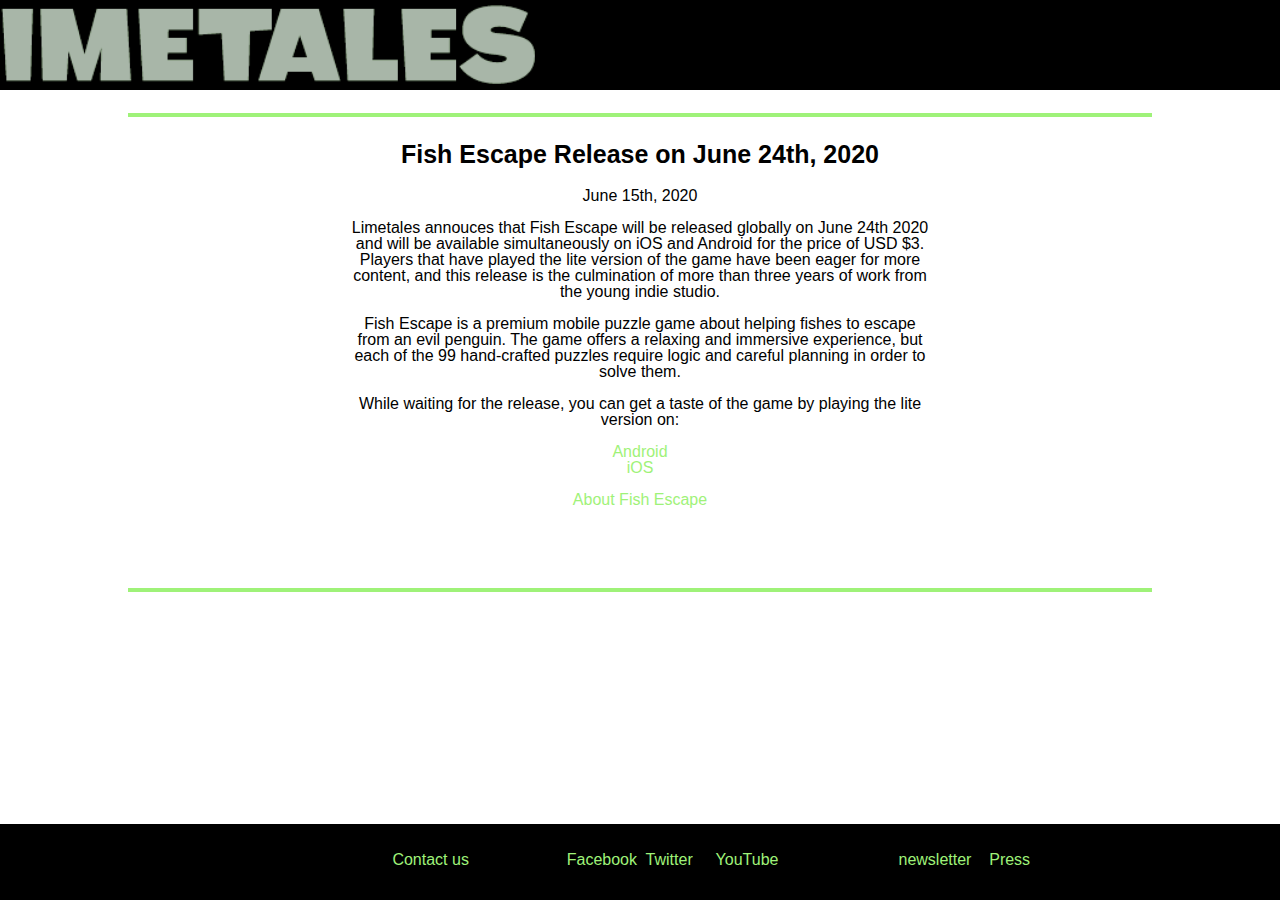
<file: press/announcements/2020-06-15-fish-escape-release-date.html>
<!DOCTYPE html>

<html xmlns="http://www.w3.org/1999/xhtml">

<head>  
	<meta http-equiv="Content-Type" content="text/html; charset=utf-8"/>
	<title>Fish Escape Release Date</title>
	<link rel="stylesheet" href="../../css/style.css" type="text/css" />
  <meta name="viewport" content="width=device-width">				
</head>

<body>

  <div id="megacontainer">
	<!-- NAVIGATION --!>

	  <div id="header">
	    <div id="logo" class="grow">
	    	<a href="../../index.html">
	    	<div class="logo_img_container">
	    	<img src="../../images/logo-limetales-web.png"	onmouseover="this.src='../../images/logo-limetales-web_hover.png'"		onmouseout="this.src='../../images/logo-limetales-web.png'">
        	</img>
	    	</div>
	    	</a>
	    </div>
	  </div>
	
	  <!-- CONTENT --!>

	  <div id="container">	
		  <div id="games"></img></div>
			  <div id="fishescape">
			  	<div class="title">
			  	  <p4>Fish Escape Release on June 24th, 2020</p>
			  	</div>
			  	<div class="text" style="text-align: center;">
            <p><it>June 15th, 2020</it></p>

	    <p>Limetales annouces that <em>Fish Escape</em> will be released
	    globally on June 24th 2020 and will be available simultaneously on
	    iOS and Android for the price of USD $3. Players that have played
	    the lite version of the game have been eager for more content, and
	    this release is the culmination of more than three years of work
	    from the young indie studio.</p>

	    <p><em>Fish Escape</em> is a premium mobile puzzle game about
	    helping fishes to escape from an evil penguin. The game offers a
	    relaxing and immersive experience, but each of the 99 hand-crafted
	    puzzles require logic and careful planning in order to solve
	    them.</p>

	    <p>While waiting for the release, you can get a taste of the game
	    by playing the lite version on:</p>

	    <ul>
	    <li><a href="https://play.google.com/store/apps/details?id=com.limetalesgames.fishescapelite">Android</a></li>
	    <li><a href="https://itunes.apple.com/app/id1515164224">iOS</a></li>
	    </ul>

	    <p><a href="http://www.limetalesgames.com/press/fish-escape.html">About Fish Escape</a></p>
          
          </div>
        </div>
      </div>
    </div>
		
		<div id="footerpress">
			<div class="textfooter"> 
			<p> © Limetales 2020 – <a href="mailto:limetalesgames@gmail.com">Contact us</a>, follow us on <a href="https://www.facebook.com/limetalesgames/">Facebook</a>, <a href="https://twitter.com/lime_tales">Twitter</a> or <a href="https://www.youtube.com/channel/UCyCL6W2gu6xTj1uQYBUvB0g">YouTube</a> or signup to our <a href="https://mailchi.mp/4fd01522b75d/limetalesnewslettersignup">newsletter</a> – <a href="/press/index.html">Press</a></p>
			</div>
	</div>
						
</body>

</html>
</file>
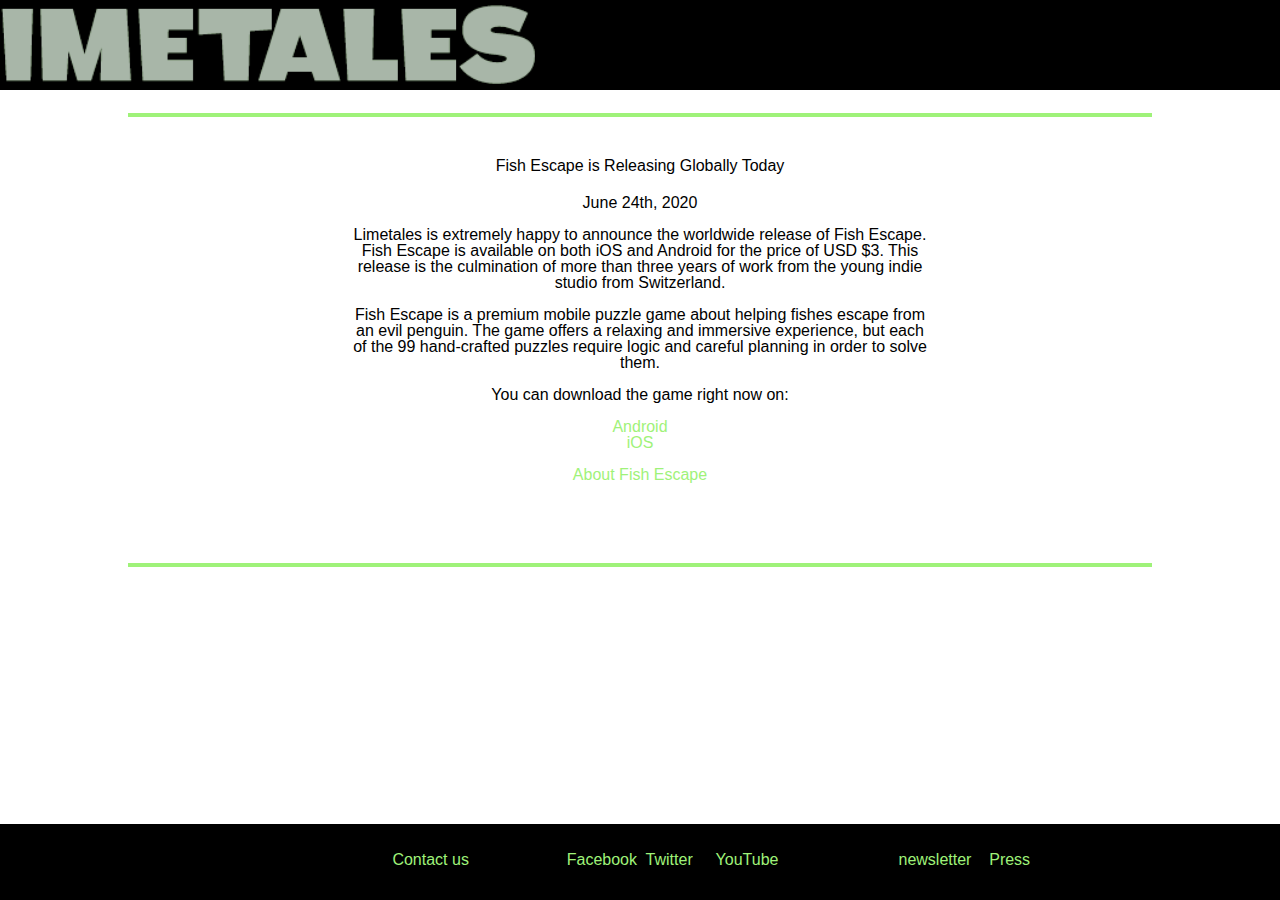
<file: press/announcements/2020-06-24-fish-escape-release.html>
<!DOCTYPE html>

<html xmlns="http://www.w3.org/1999/xhtml">

<head>  
	<meta http-equiv="Content-Type" content="text/html; charset=utf-8"/>
	<title>Fish Escape Release</title>
	<link rel="stylesheet" href="../../css/style.css" type="text/css" />
  <meta name="viewport" content="width=device-width">				
</head>

<body>

  <div id="megacontainer">
	<!-- NAVIGATION --!>

	  <div id="header">
	    <div id="logo" class="grow">
	    	<a href="../../index.html">
	    	<div class="logo_img_container">
	    	<img src="../../images/logo-limetales-web.png"	onmouseover="this.src='../../images/logo-limetales-web_hover.png'"		onmouseout="this.src='../../images/logo-limetales-web.png'">
        	</img>
	    	</div>
	    	</a>
	    </div>
	  </div>
	
	  <!-- CONTENT --!>

	  <div id="container">	
		  <div id="games"></img></div>
			  <div id="fishescape">
			  	<div class="title">
			  	  <p>Fish Escape is Releasing Globally Today</p>
			  	</div>
			  	<div class="text" style="text-align: center;">
            <p><it>June 24th, 2020</it></p>

	    <p>Limetales is extremely happy to announce the worldwide release
	    of <em>Fish Escape</em>. Fish Escape is available on both iOS and
	    Android for the price of USD $3.  This release is the culmination
	    of more than three years of work from the young indie studio from
	    Switzerland.</p>

	    <p><em>Fish Escape</em> is a premium mobile puzzle game about
	    helping fishes escape from an evil penguin. The game offers a
	    relaxing and immersive experience, but each of the 99 hand-crafted
	    puzzles require logic and careful planning in order to solve
	    them.</p>

	    <p>You can download the game right now on:</p>

	    <ul>
	    <li><a href="https://play.google.com/store/apps/details?id=com.limetalesgames.fishescape">Android</a></li>
	    <li><a href="https://apps.apple.com/us/app/fish-escape/id1519111295">iOS</a></li>
	    </ul>

	    <p><a href="http://www.limetalesgames.com/press/fish-escape.html">About Fish Escape</a></p>
          
          </div>
        </div>
      </div>
    </div>
		
		<div id="footerpress">
			<div class="textfooter"> 
			<p> © Limetales 2020 – <a href="mailto:limetalesgames@gmail.com">Contact us</a>, follow us on <a href="https://www.facebook.com/limetalesgames/">Facebook</a>, <a href="https://twitter.com/lime_tales">Twitter</a> or <a href="https://www.youtube.com/channel/UCyCL6W2gu6xTj1uQYBUvB0g">YouTube</a> or signup to our <a href="https://mailchi.mp/4fd01522b75d/limetalesnewslettersignup">newsletter</a> – <a href="/press/index.html">Press</a></p>
			</div>
	</div>
						
</body>

</html>
</file>
<file: css/style.css>
/* Eric Meyer's Reset CSS v2.0 - http://cssreset.com */
html,body,div,span,applet,object,iframe,h1,h2,h3,h4,h5,h6,p,blockquote,pre,a,abbr,acronym,address,big,cite,code,del,dfn,em,img,ins,kbd,q,s,samp,small,strike,strong,sub,sup,tt,var,b,u,i,center,dl,dt,dd,ol,ul,li,fieldset,form,label,legend,table,caption,tbody,tfoot,thead,tr,th,td,article,aside,canvas,details,embed,figure,figcaption,footer,header,hgroup,menu,nav,output,ruby,section,summary,time,mark,audio,video{border:0;font-size:100%;font:inherit;vertical-align:baseline;margin:0;padding:0}article,aside,details,figcaption,figure,footer,header,hgroup,menu,nav,section{display:block}body{line-height:1}ol,ul{list-style:none}blockquote,q{quotes:none}blockquote:before,blockquote:after,q:before,q:after{content:none}table{border-collapse:collapse;border-spacing:0}




/* BASE SETUP */

html {
	height: 100%;
}

body {
	background-color: white;
	font-family: helvetica;
	color: white;
	height: 100%;
	}
	
img	{
	height: 98%;
}

.textfooter {
	padding: 1%;
	text-align: center;
}

a	{
	text-decoration: none;
	color: #9FF279;
}

a:hover {
	color: white;
}

p {
  color: black;
  margin: 16px;
}

p2 {
	color: black;
}

p3 {
	color: #9FF279;
	font-weight: bold;
	font-size: 5vw;
}

p4 {
	color: black;
	font-weight: bold;
	font-size: 25px;
}

.centered {
	text-align: center;
}



/* BASE GRID ELEMENTS */

#megacontainer {
	width: 100%;
	height: 100%;
	position: absolute;
	z-index: 0;
	overflow-X: hidden;
}

#container {
	width: 100%;
	height: 100%;
	position: absolute;
	z-index: 0;
}


#header {
	width: 100%;
	height: 10%;
	top: 0;
	background-color: black;
	position: fixed;
	z-index: 10;
}

#footer {
	width: 100%;
	height: 8.5%;
	bottom: 0;
	background-color: black;
	z-index: 10;
}

#footerpress {
	width: 100%;
	position: absolute;
	height: 8.5%;
	bottom: 0;
	background-color: black;
	z-index: 10;
}




/* ELEMENTS */

#logo {
	height: 100%;
}

.logo_img_container {
	height: 100%;
	animation-name: logo_anim;
	animation-duration: 7s;
	animation-iteration-count: infinite;
	animation-direction: alternate;
	animation-timing-function: linear;
}

.socialmedia {
	margin-top: 0.5%;
	width: 2%;
	margin-left: 0.5%;
	margin-right: 0.5%;
}

#homeimage {
	width: 100%;
}

.homeimage_holder {
	width: 150%;
}

#penguin {
	position: absolute;
	width: 50%;
	margin-left: 5%;
	animation-name: penguin_anim;
	animation-duration: 5s;
	animation-iteration-count: infinite;
	animation-direction: alternate;
	transform-origin: 0% 100%;
}

@keyframes penguin_anim {
	from 	{transform: rotate(0deg)}
	to		{transform: rotate(10deg)}
}






/*games*/

#games {
	border-top: 4px solid #9FF279;
	width: 80%;
	text-align: center;
	padding-top: 2%;
	margin-top: 5%;
	margin-left: auto;
	margin-right: auto;
}

.discover {
	width: 95%;
	margin: auto;
}

#fishescape {
	border-top: 4px solid #9FF279;
	border-bottom: 4px solid #9FF279;
	margin-top: 1.5%;
	margin-bottom: 5%;
	width: 80%;
	margin-left: auto;
	margin-right: auto;
	padding-top: 2%;
	padding-bottom: 5%;	
	display: block;
}

.title {
	width: 80%;	
	margin-top: 15px;
	margin: auto;
	text-align: center;
	}
	
.gametitles {
	width: 100%;
	margin: auto;
	text-align: center;
}
	
.screenshots {
	text-align: center;
	margin: auto;
	width: 90%;
}
	
.screenshot {
	width: 20%;
	margin: 5%;
}

.text {
	margin: auto;
	width: 60%;
	margin-top: 2%;
}


.presskit {
  display: block;
  width: 70%;
	margin-left: auto;
	margin-right: auto;
	padding-top: 2%;
	padding-bottom: 5%;	
  color: black;
}

.presskit a {
  color: #059;
}

.presskit p {
  padding: 0;
  margin: 10px 0;
}

.presskit-nav {
  display: block;
  float: left;
  box-sizing: border-box;
  width: 25%;
  padding-left: 35px;
  margin: 0;
}
.presskit-nav h2 {
  font-weight: bold;
  font-size: 150%;
  padding-left: 15px;
  margin-bottom: 20px;
}
.presskit-nav a {
  color: black;
}

.presskit-nav li {
  padding: 10px 15px;
}

.presskit-content {
  display: block;
  float: right;
  box-sizing: border-box;
  width: 75%;
  padding-left: 35px;
  margin: 0;
  color: black;
}

.presskit-content h2 {
  font-size: 150%;
  margin-bottom: 20px;
}
.presskit-content h4 {
  font-size: 100%;
  font-weight: bold;
  margin-bottom: 5px;
}

.presskit-banner {
  display: block;
  width: 100%;
  margin-bottom: 20px;
}

.presskit-general {
  overflow: auto;
  display: block;
  width: 100%;
}

.presskit-factsheet {
  float: left;
  width: 35%;
}

.presskit-factsheet ul {
  list-style: none;
}

.presskit-factsheet ul li {
  margin-bottom: 20px;
}

.presskit-factsheet ul li h4 {
  font-size: 100%;
  font-weight: bold;
  margin-bottom: 5px;
}

.presskit-description, .presskit-history, .presskit-features {
  margin-bottom: 40px;
  /* This ensures the text will not start wrapping around the factsheet.
   * However, the next section will fill the entire space.
   */
  overflow: hidden;
}

.presskit-features ul {
  list-style: disc;
  padding-left: 20px;
}

.presskit-videos {
  overflow: auto;
  margin-bottom: 40px;
  clear: both;
  width: 100%;
}

.presskit-videos li iframe {
  display: block;
  margin-top: 15px;
  margin-left: auto;
  margin-right: auto;
}

.presskit-screenshots {
  overflow: auto;
  margin-top: 40px;
  margin-bottom: 40px;
  width: 100%;
}
.presskit-screenshots img {
  display: block;
  width: 45%;
  float: left;
  margin-right: 20px;
  margin-bottom: 20px;
}

.presskit-logo {
  overflow: auto;
  margin-top: 40px;
  margin-bottom: 40px;
  clear: both;
  width: 100%;
}

.presskit-logo img {
  display: block;
  float: left;
  width: 30%;
  margin-right: 20px;
}

.presskit-request-copy {
  margin: 40px 0;
}

.presskit-announcemens {
  margin: 40px 0;
}
.presskit-announcements ul {
  list-style: disc;
  padding-left: 20px;
}
.presskit-announcements li {
  margin: 10px 0;
}
  
.presskit-additional-links {
  margin: 40px 0;
}

.presskit-additional-links li {
  margin: 10px 0;
}

.presskit-about {
  margin: 40px 0;
}

.presskit-team {
  margin: 40px 0;
}
.presskit-team li {
  margin: 15px 0;
}

.presskit-contact {
  margin: 40px 0;
}
.presskit-contact li {
  margin: 10px 0;
}

.presskit-permission {
  margin: 40px 0;
}

.presskit-footer {
  display: block;
  clear: both;
  margin: 40px auto;
  width: 100%;
}
.presskit-footer p {
  font-style: italic;
  font-size: 80%;
}

/* Anims */

.grow { 
	transition: .2s; 
}

.grow:hover { 
	transform: scale(1.1); 
}

@keyframes logo_anim {
	from 	{transform: translateX(0%)}
	to		{transform: translateX(66.5%)}
}



@media only screen and (max-width: 1200px) {
  	.screenshot 	{width: 90%;}
}

.store-badges {
  display: block;
  margin: auto;
  text-align: center;
}

.store-badge {
  display: inline-block;
  margin: 15px 30px;
  width: 300px;
  height: 100px;
}
.store-badge img {
  width: 100%;
}
</file>
